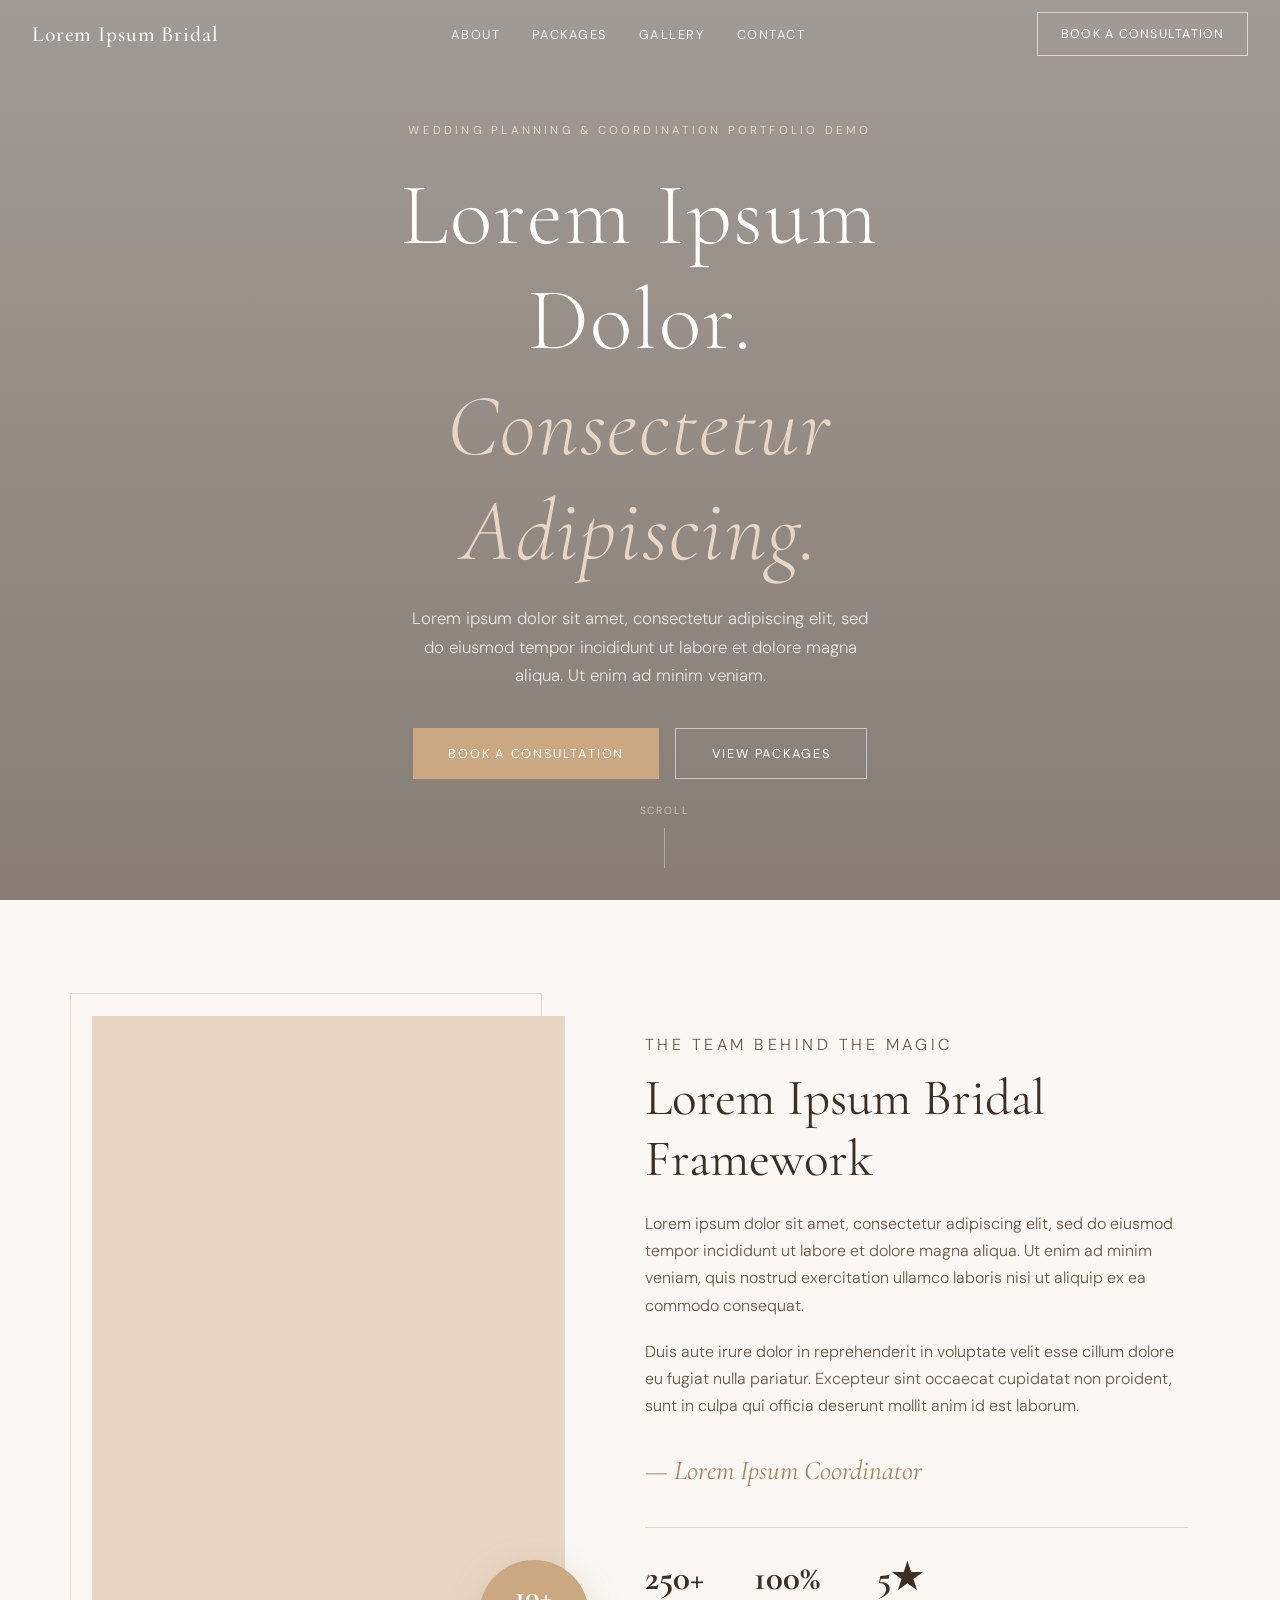
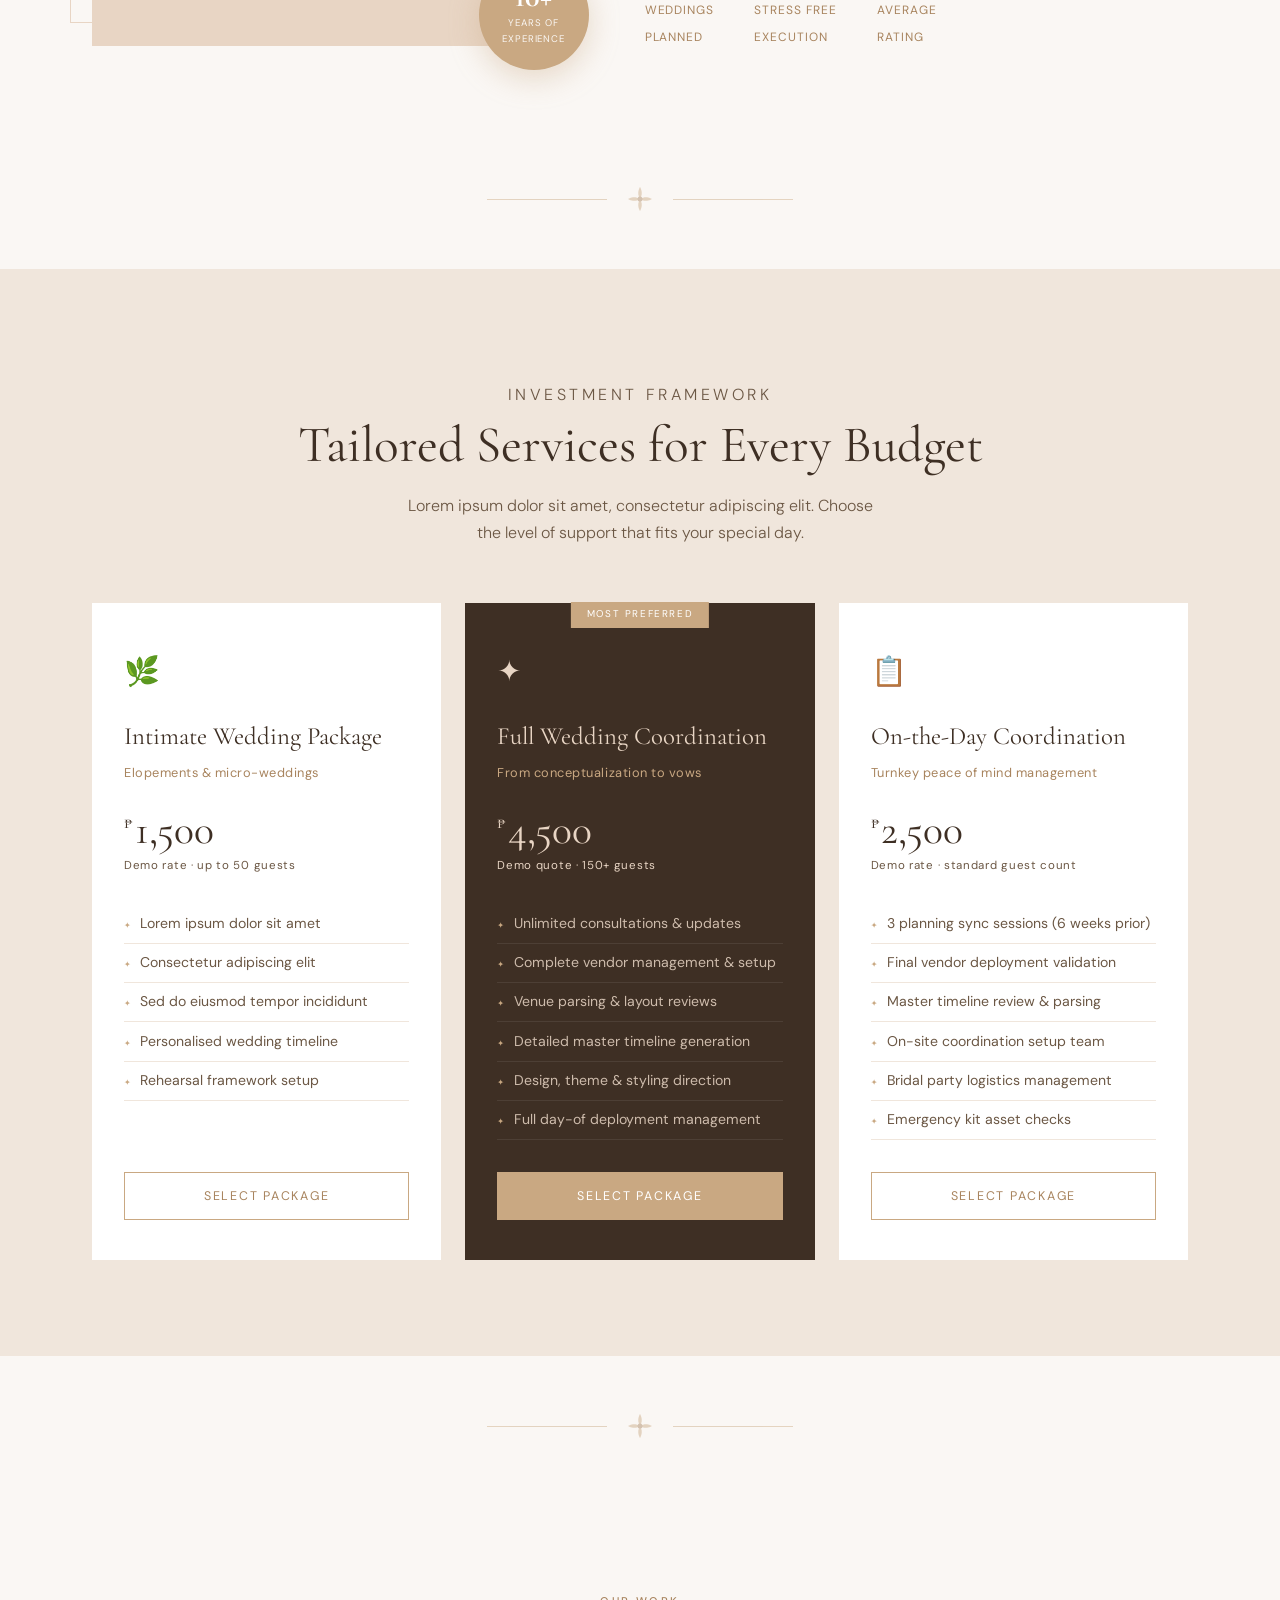
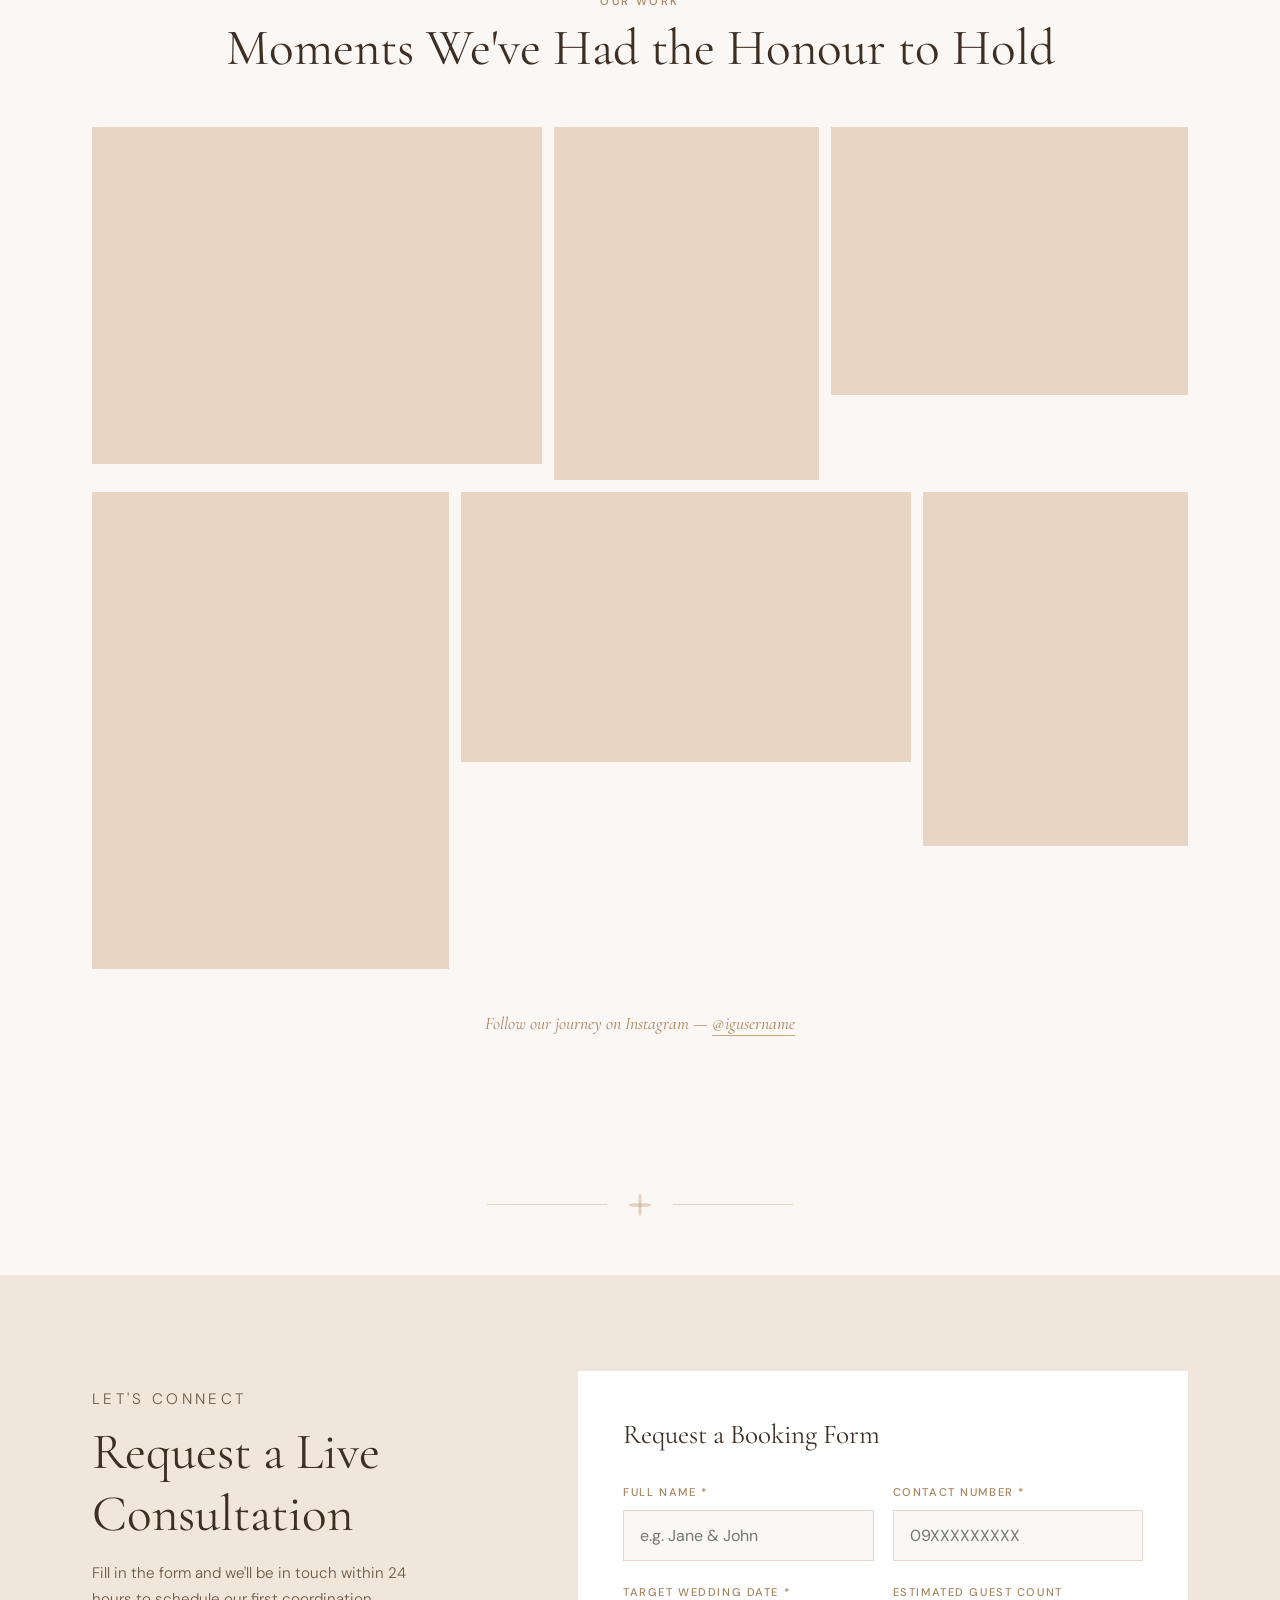
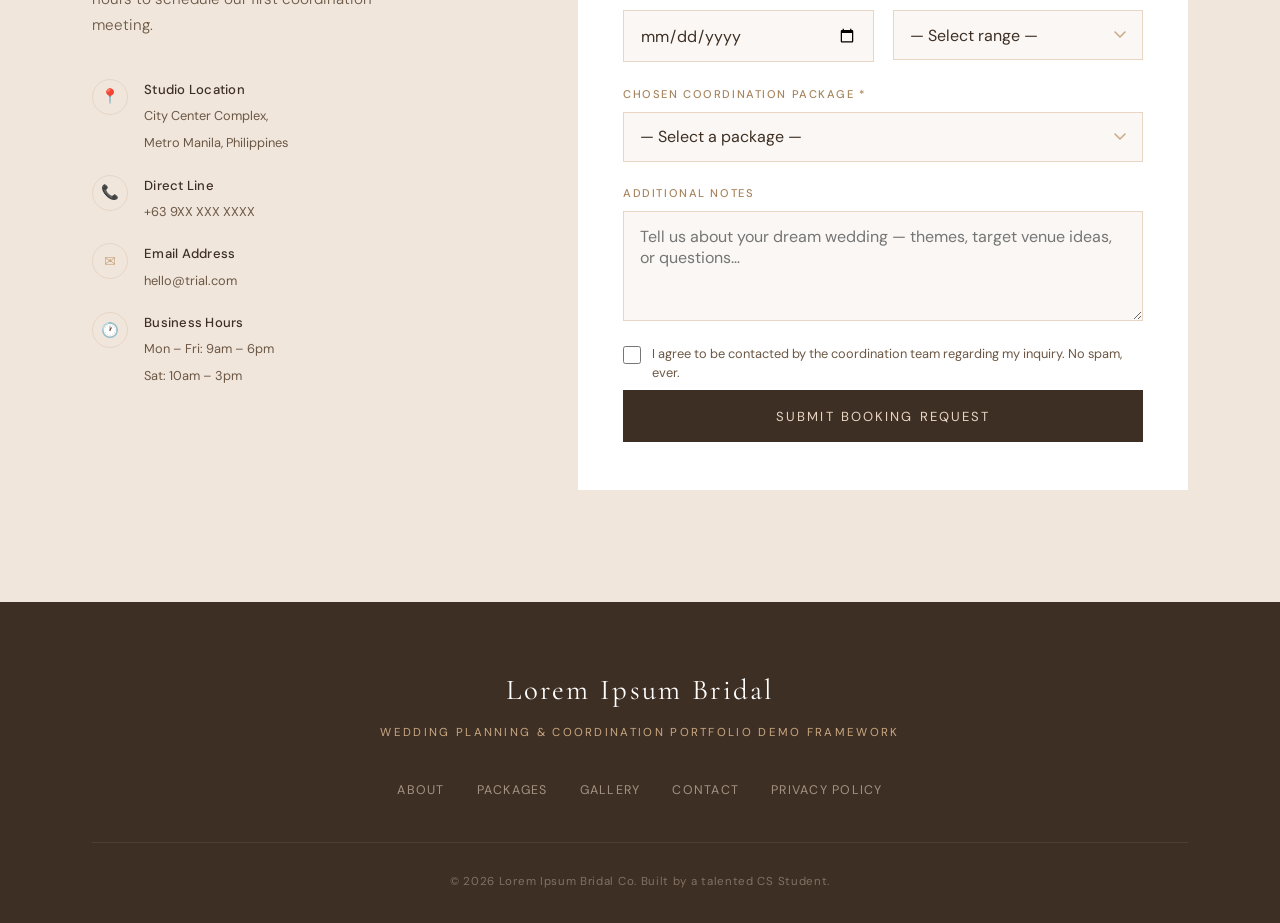
<file: index.html>
<!DOCTYPE html>
<html lang="en">
<head>
  <meta charset="UTF-8" />
  <meta name="viewport" content="width=device-width, initial-scale=1.0" />
  <title>Lorem Ipsum Wedding &amp; Coordination — Portfolio Demo</title>

  <link rel="preconnect" href="https://fonts.googleapis.com" />
  <link rel="preconnect" href="https://fonts.gstatic.com" crossorigin />
  <link
    href="https://fonts.googleapis.com/css2?family=Cormorant+Garamond:ital,wght@0,300;0,400;0,500;0,600;1,300;1,400&family=DM+Sans:wght@300;400;500&display=swap"
    rel="stylesheet"
  />
  <noscript>
    <style>
      body { font-family: Georgia, 'Times New Roman', serif; }
    </style>
  </noscript>

  <link rel="stylesheet" href="style.css" />
</head>
<body>

<nav id="main-nav" aria-label="Main navigation">
  <a href="#hero" class="nav-logo">Lorem Ipsum Bridal</a>
  <ul class="nav-links">
    <li><a href="#about">About</a></li>
    <li><a href="#packages">Packages</a></li>
    <li><a href="#gallery">Gallery</a></li>
    <li><a href="#booking">Contact</a></li>
  </ul>
  <button class="nav-cta" onclick="scrollToBooking()">Book a Consultation</button>
  <button class="hamburger" id="hamburger" aria-label="Toggle menu" aria-expanded="false">
    <span></span><span></span><span></span>
  </button>
</nav>

<div class="mobile-menu" id="mobile-menu" role="dialog" aria-modal="true" aria-label="Mobile navigation">
  <a href="#about"    onclick="closeMobileMenu()">About</a>
  <a href="#packages" onclick="closeMobileMenu()">Packages</a>
  <a href="#gallery"  onclick="closeMobileMenu()">Gallery</a>
  <a href="#booking"  onclick="closeMobileMenu()">Contact</a>
  <button class="btn-primary" onclick="closeMobileMenu(); scrollToBooking();">Book a Consultation</button>
</div>

<section id="hero">
  <div class="hero-bg"></div>
  <div class="hero-content">
    <p class="hero-eyebrow">Wedding Planning &amp; Coordination Portfolio Demo</p>
    <h1 class="hero-title">Lorem Ipsum Dolor.<br /><em>Consectetur Adipiscing.</em></h1>
    <p class="hero-sub">Lorem ipsum dolor sit amet, consectetur adipiscing elit, sed do eiusmod tempor incididunt ut labore et dolore magna aliqua. Ut enim ad minim veniam.</p>
    <div class="hero-actions">
      <button class="btn-primary" onclick="scrollToBooking()">Book a Consultation</button>
      <a href="#packages" class="btn-ghost">View Packages</a>
    </div>
  </div>
  <div class="scroll-hint" aria-hidden="true">Scroll</div>
</section>

<section id="about">
  <div class="container">
    <div class="about-grid">
      <div class="about-image-wrap reveal">
        <div class="about-img" role="img" aria-label="Placeholder portrait image"></div>
        <div class="about-badge" aria-label="10 years of coordination experience">
          <strong>10+</strong>
          <span>Years of<br>Experience</span>
        </div>
      </div>
      <div class="about-text reveal reveal-delay-2">
        <p class="section-label">The Team Behind The Magic</p>
        <h2 class="section-heading">Lorem Ipsum Bridal Framework</h2>
        <p>Lorem ipsum dolor sit amet, consectetur adipiscing elit, sed do eiusmod tempor incididunt ut labore et dolore magna aliqua. Ut enim ad minim veniam, quis nostrud exercitation ullamco laboris nisi ut aliquip ex ea commodo consequat.</p>
        <p>Duis aute irure dolor in reprehenderit in voluptate velit esse cillum dolore eu fugiat nulla pariatur. Excepteur sint occaecat cupidatat non proident, sunt in culpa qui officia deserunt mollit anim id est laborum.</p>
        <div class="about-signature">— Lorem Ipsum Coordinator</div>
        <div class="about-stats">
          <div class="stat"><strong>250+</strong><span>Weddings<br>Planned</span></div>
          <div class="stat"><strong>100%</strong><span>Stress Free<br>Execution</span></div>
          <div class="stat"><strong>5★</strong><span>Average<br>Rating</span></div>
        </div>
      </div>
    </div>
  </div>
</section>

<div class="divider" aria-hidden="true">
  <div class="divider-line"></div>
  <svg width="28" height="28" viewBox="0 0 28 28" fill="none">
    <path d="M14 2C14 2 18 8 14 14C10 8 14 2 14 2Z" fill="#C9A882"/>
    <path d="M14 26C14 26 18 20 14 14C10 20 14 26 14 26Z" fill="#C9A882"/>
    <path d="M2 14C2 14 8 10 14 14C8 18 2 14 2 14Z" fill="#C9A882"/>
    <path d="M26 14C26 14 20 10 14 14C20 18 26 14 26 14Z" fill="#C9A882"/>
    <circle cx="14" cy="14" r="2.5" fill="#A8845E"/>
  </svg>
  <div class="divider-line"></div>
</div>

<section id="packages">
  <div class="container">
    <div class="packages-header reveal">
      <p class="section-label">Investment Framework</p>
      <h2 class="section-heading">Tailored Services for Every Budget</h2>
      <p>Lorem ipsum dolor sit amet, consectetur adipiscing elit. Choose the level of support that fits your special day.</p>
    </div>
    <div class="packages-grid">

      <div class="package-card reveal reveal-delay-1">
        <div class="pkg-icon" aria-hidden="true">🌿</div>
        <div class="pkg-name">Intimate Wedding Package</div>
        <div class="pkg-tagline">Elopements &amp; micro-weddings</div>
        <div class="pkg-price"><sup>₱</sup>1,500</div>
        <div class="pkg-price-note">Demo rate · up to 50 guests</div>
        <ul class="pkg-features">
          <li>Lorem ipsum dolor sit amet</li>
          <li>Consectetur adipiscing elit</li>
          <li>Sed do eiusmod tempor incididunt</li>
          <li>Personalised wedding timeline</li>
          <li>Rehearsal framework setup</li>
        </ul>
        <button class="btn-select" onclick="selectPackage('Intimate Wedding — ₱1,500')">
          Select Package
        </button>
      </div>

      <div class="package-card featured reveal reveal-delay-2">
        <div class="pkg-tag">Most Preferred</div>
        <div class="pkg-icon" aria-hidden="true">✦</div>
        <div class="pkg-name">Full Wedding Coordination</div>
        <div class="pkg-tagline">From conceptualization to vows</div>
        <div class="pkg-price"><sup>₱</sup>4,500</div>
        <div class="pkg-price-note">Demo quote · 150+ guests</div>
        <ul class="pkg-features">
          <li>Unlimited consultations &amp; updates</li>
          <li>Complete vendor management &amp; setup</li>
          <li>Venue parsing &amp; layout reviews</li>
          <li>Detailed master timeline generation</li>
          <li>Design, theme &amp; styling direction</li>
          <li>Full day-of deployment management</li>
        </ul>
        <button class="btn-select" onclick="selectPackage('Full Planning — ₱4,500')">
          Select Package
        </button>
      </div>

      <div class="package-card reveal reveal-delay-3">
        <div class="pkg-icon" aria-hidden="true">📋</div>
        <div class="pkg-name">On-the-Day Coordination</div>
        <div class="pkg-tagline">Turnkey peace of mind management</div>
        <div class="pkg-price"><sup>₱</sup>2,500</div>
        <div class="pkg-price-note">Demo rate · standard guest count</div>
        <ul class="pkg-features">
          <li>3 planning sync sessions (6 weeks prior)</li>
          <li>Final vendor deployment validation</li>
          <li>Master timeline review &amp; parsing</li>
          <li>On-site coordination setup team</li>
          <li>Bridal party logistics management</li>
          <li>Emergency kit asset checks</li>
        </ul>
        <button class="btn-select" onclick="selectPackage('On-the-Day Coordination — ₱2,500')">
          Select Package
        </button>
      </div>

    </div>
  </div>
</section>

<div class="divider" aria-hidden="true">
  <div class="divider-line"></div>
  <svg width="28" height="28" viewBox="0 0 28 28" fill="none">
    <path d="M14 2C14 2 18 8 14 14C10 8 14 2 14 2Z" fill="#C9A882"/>
    <path d="M14 26C14 26 18 20 14 14C10 20 14 26 14 26Z" fill="#C9A882"/>
    <path d="M2 14C2 14 8 10 14 14C8 18 2 14 2 14Z" fill="#C9A882"/>
    <path d="M26 14C26 14 20 10 14 14C20 18 26 14 26 14Z" fill="#C9A882"/>
    <circle cx="14" cy="14" r="2.5" fill="#A8845E"/>
  </svg>
  <div class="divider-line"></div>
</div>

<section id="gallery">
  <div class="container">
    <div class="gallery-header reveal">
      <p class="section-label">Our Work</p>
      <h2 class="section-heading">Moments We've Had the Honour to Hold</h2>
    </div>
    <div class="gallery-grid" role="list" aria-label="Wedding photo gallery">
      <div class="gallery-item reveal"              role="listitem" aria-label="Elegant wedding ceremony">  <div class="gallery-item-inner g1"></div></div>
      <div class="gallery-item reveal reveal-delay-1" role="listitem" aria-label="Bridal portrait">           <div class="gallery-item-inner g2"></div></div>
      <div class="gallery-item reveal reveal-delay-2" role="listitem" aria-label="Reception details">         <div class="gallery-item-inner g3"></div></div>
      <div class="gallery-item reveal reveal-delay-1" role="listitem" aria-label="Floral arrangements">       <div class="gallery-item-inner g4"></div></div>
      <div class="gallery-item reveal reveal-delay-2" role="listitem" aria-label="First dance">               <div class="gallery-item-inner g5"></div></div>
      <div class="gallery-item reveal reveal-delay-3" role="listitem" aria-label="Table setting">             <div class="gallery-item-inner g6"></div></div>
    </div>
    <p class="gallery-cta reveal">
      Follow our journey on Instagram — <a href="#" aria-label="Instagram (placeholder)">@igusername</a>
    </p>
  </div>
</section>

<div class="divider" aria-hidden="true">
  <div class="divider-line"></div>
  <svg width="28" height="28" viewBox="0 0 28 28" fill="none">
    <path d="M14 2C14 2 18 8 14 14C10 8 14 2 14 2Z" fill="#C9A882"/>
    <path d="M14 26C14 26 18 20 14 14C10 20 14 26 14 26Z" fill="#C9A882"/>
    <path d="M2 14C2 14 8 10 14 14C8 18 2 14 2 14Z" fill="#C9A882"/>
    <path d="M26 14C26 14 20 10 14 14C20 18 26 14 26 14Z" fill="#C9A882"/>
    <circle cx="14" cy="14" r="2.5" fill="#A8845E"/>
  </svg>
  <div class="divider-line"></div>
</div>

<section id="booking">
  <div class="container">
    <div class="booking-wrapper">

      <div class="booking-info reveal">
        <p class="section-label">Let's Connect</p>
        <h2 class="section-heading">Request a Live Consultation</h2>
        <p>Fill in the form and we'll be in touch within 24 hours to schedule our first coordination meeting.</p>
        <div class="booking-details">
          <div class="booking-detail">
            <div class="booking-detail-icon" aria-hidden="true">📍</div>
            <div class="booking-detail-text">
              <strong>Studio Location</strong>
              <span>City Center Complex,<br>Metro Manila, Philippines</span>
            </div>
          </div>
          <div class="booking-detail">
            <div class="booking-detail-icon" aria-hidden="true">📞</div>
            <div class="booking-detail-text">
              <strong>Direct Line</strong>
              <span>+63 9XX XXX XXXX</span>
            </div>
          </div>
          <div class="booking-detail">
            <div class="booking-detail-icon" aria-hidden="true">✉️</div>
            <div class="booking-detail-text">
              <strong>Email Address</strong>
              <span>hello@trial.com</span>
            </div>
          </div>
          <div class="booking-detail">
            <div class="booking-detail-icon" aria-hidden="true">🕐</div>
            <div class="booking-detail-text">
              <strong>Business Hours</strong>
              <span>Mon – Fri: 9am – 6pm<br>Sat: 10am – 3pm</span>
            </div>
          </div>
        </div>
      </div>

      <div class="booking-form reveal reveal-delay-2">
        <h3 class="form-title">Request a Booking Form</h3>

        <form id="bookingForm" novalidate>
          <div class="form-row">
            <div class="form-group">
              <label for="clientName">Full Name *</label>
              <input type="text" id="clientName" name="clientName"
                     placeholder="e.g. Jane &amp; John"
                     autocomplete="name" />
              <span class="field-error" id="err-name">Please enter your full name.</span>
            </div>
            <div class="form-group">
              <label for="contactNumber">Contact Number *</label>
              <input type="tel" id="contactNumber" name="contactNumber"
                     placeholder="09XXXXXXXXX"
                     autocomplete="tel" />
              <span class="field-error" id="err-phone">Please enter a valid phone number.</span>
            </div>
          </div>

          <div class="form-row">
            <div class="form-group">
              <label for="weddingDate">Target Wedding Date *</label>
              <input type="date" id="weddingDate" name="weddingDate" />
              <span class="field-error" id="err-date">Please select a future wedding date.</span>
            </div>
            <div class="form-group">
              <label for="guestCount">Estimated Guest Count</label>
              <select id="guestCount" name="guestCount">
                <option value="">— Select range —</option>
                <option value="Under 50">Under 50</option>
                <option value="50–100">50–100</option>
                <option value="100–200">100–200</option>
                <option value="200+">200+</option>
              </select>
            </div>
          </div>

          <div class="form-group">
            <label for="chosenPackage">Chosen Coordination Package *</label>
            <select id="chosenPackage" name="chosenPackage">
              <option value="">— Select a package —</option>
              <option value="Intimate Wedding — ₱1,500">Intimate Wedding — ₱1,500</option>
              <option value="On-the-Day Coordination — ₱2,500">On-the-Day Coordination — ₱2,500</option>
              <option value="Full Planning — ₱4,500">Full Planning — ₱4,500</option>
            </select>
            <span class="field-error" id="err-package">Please choose a package.</span>
          </div>

          <div class="form-group">
            <label for="notes">Additional Notes</label>
            <textarea id="notes" name="notes"
              placeholder="Tell us about your dream wedding — themes, target venue ideas, or questions…"></textarea>
          </div>

          <div class="form-consent">
            <input type="checkbox" id="consent" name="consent" />
            <label for="consent">I agree to be contacted by the coordination team regarding my inquiry. No spam, ever.</label>
          </div>
          <span class="field-error" id="err-consent">Please confirm your consent to continue.</span>

          <button type="submit" class="btn-submit" id="submitBtn">
            <span class="spinner" aria-hidden="true"></span>
            <span id="submitBtnText">Submit Booking Request</span>
          </button>
        </form>
      </div>

    </div>
  </div>
</section>

<footer>
  <div class="container">
    <div class="footer-logo">Lorem Ipsum Bridal</div>
    <div class="footer-tagline">Wedding Planning &amp; Coordination Portfolio Demo Framework</div>
    <ul class="footer-links">
      <li><a href="#about">About</a></li>
      <li><a href="#packages">Packages</a></li>
      <li><a href="#gallery">Gallery</a></li>
      <li><a href="#booking">Contact</a></li>
      <li><a href="#">Privacy Policy</a></li>
    </ul>
    <div class="footer-divider"></div>
    <p class="footer-copy">© 2026 Lorem Ipsum Bridal Co. Built by a talented CS Student.</p>
  </div>
</footer>

<div class="modal-overlay" id="modalOverlay"
     role="dialog" aria-modal="true"
     aria-labelledby="modal-title" aria-describedby="modal-desc">
  <div class="modal">
    <div class="modal-icon" aria-hidden="true">🌸</div>
    <h3 id="modal-title">Booking Request Received!</h3>
    <p id="modal-desc">
      Thank you for testing the checkout interface framework. The JavaScript engine has successfully validated your inputs and compiled the server payload array dataset cleanly.
    </p>
    <div class="modal-summary" id="modalSummary" aria-label="Booking summary"></div>
    <button class="modal-close" id="modalClose">Close &amp; Return to Demo</button>
  </div>
</div>

<script src="script.js"></script>

</body>
</html>
</file>
<file: style.css>
:root {
  --cream:       #FAF7F4;
  --blush:       #F0E6DC;
  --champagne:   #E8D5C4;
  --gold:        #C9A882;
  --gold-dark:   #A8845E;
  --mocha:       #6B5744;
  --mocha-deep:  #3E2F24;
  --error:       #C97070;
  --white:       #FFFFFF;
  --transition:  0.3s ease;
  --nav-height: 68px;
}

*, *::before, *::after { box-sizing: border-box; margin: 0; padding: 0; }
html { scroll-behavior: smooth; }
body {
  font-family: 'DM Sans', system-ui, -apple-system, sans-serif;
  background: var(--cream);
  color: var(--mocha);
  line-height: 1.7;
  overflow-x: hidden;
}
h1, h2, h3, h4 {
  font-family: 'Cormorant Garamond', 'Palatino Linotype', Palatino, Georgia, serif;
  font-weight: 400;
  line-height: 1.2;
}
img { display: block; width: 100%; }
a   { color: inherit; text-decoration: none; }

.container {
  max-width: 1160px;
  margin: 0 auto;
  padding: 0 2rem;
}
.section-label {
  font-family: 'DM Sans', sans-serif;
  font-size: 0.7rem;
  font-weight: 500;
  letter-spacing: 0.22em;
  text-transform: uppercase;
  color: var(--gold-dark);
}
.section-heading {
  font-size: clamp(2rem, 4vw, 3.2rem);
  color: var(--mocha-deep);
  margin-top: 0.4rem;
}

.divider {
  display: flex;
  align-items: center;
  justify-content: center;
  margin: 3.5rem auto;
  gap: 1.2rem;
  opacity: 0.45;
}
.divider svg { flex-shrink: 0; }
.divider-line {
  height: 1px;
  background: var(--gold);
  flex: 1;
  max-width: 120px;
}

nav {
  position: fixed;
  top: 0; left: 0; right: 0;
  z-index: 100;
  height: var(--nav-height);
  padding: 0 2rem;
  display: flex;
  align-items: center;
  justify-content: space-between;
  transition: background var(--transition), box-shadow var(--transition);
}
nav.scrolled {
  background: rgba(250,247,244,0.96);
  box-shadow: 0 1px 20px rgba(107,87,68,0.08);
  backdrop-filter: blur(8px);
  -webkit-backdrop-filter: blur(8px);
}
.nav-logo {
  font-family: 'Cormorant Garamond', Georgia, serif;
  font-size: 1.35rem;
  font-weight: 500;
  color: var(--white);
  letter-spacing: 0.04em;
  transition: color var(--transition);
}
nav.scrolled .nav-logo { color: var(--mocha-deep); }

.nav-links {
  display: flex;
  gap: 2rem;
  list-style: none;
}
.nav-links a {
  font-size: 0.8rem;
  letter-spacing: 0.12em;
  text-transform: uppercase;
  color: rgba(255,255,255,0.85);
  transition: color var(--transition);
}
nav.scrolled .nav-links a { color: var(--mocha); }
.nav-links a:hover { color: var(--gold); }

.nav-cta {
  font-size: 0.78rem;
  letter-spacing: 0.1em;
  text-transform: uppercase;
  padding: 0.55rem 1.4rem;
  border: 1px solid rgba(255,255,255,0.6);
  color: var(--white);
  background: transparent;
  font-family: 'DM Sans', sans-serif;
  cursor: pointer;
  transition: all var(--transition);
  min-height: 44px;
}
nav.scrolled .nav-cta { border-color: var(--gold); color: var(--gold-dark); }
.nav-cta:hover { background: var(--gold); border-color: var(--gold); color: var(--white); }

.hamburger {
  display: none;
  flex-direction: column;
  gap: 5px;
  background: none;
  border: none;
  padding: 8px;
  cursor: pointer;
  min-width: 44px;
  min-height: 44px;
  align-items: center;
  justify-content: center;
}
.hamburger span {
  width: 24px;
  height: 1.5px;
  background: var(--white);
  display: block;
  transition: all var(--transition);
}
nav.scrolled .hamburger span { background: var(--mocha-deep); }
.hamburger.open span:nth-child(1) { transform: translateY(6.5px) rotate(45deg); }
.hamburger.open span:nth-child(2) { opacity: 0; }
.hamburger.open span:nth-child(3) { transform: translateY(-6.5px) rotate(-45deg); }

.mobile-menu {
  display: none;
  position: fixed;
  inset: 0;
  background: var(--cream);
  z-index: 99;
  flex-direction: column;
  align-items: center;
  justify-content: center;
  gap: 2.5rem;
}
.mobile-menu.open { display: flex; }
.mobile-menu a {
  font-family: 'Cormorant Garamond', Georgia, serif;
  font-size: 2rem;
  color: var(--mocha-deep);
  letter-spacing: 0.04em;
  padding: 0.4rem 1rem;
  min-height: 44px;
  display: flex;
  align-items: center;
}
.mobile-menu a:hover { color: var(--gold); }
.mobile-menu .btn-primary { min-height: 52px; width: auto; padding: 0.9rem 2.4rem; }

#hero {
  position: relative;
  min-height: 100vh;
  display: flex;
  align-items: center;
  justify-content: center;
  text-align: center;
  overflow: hidden;
}
.hero-bg {
  position: absolute;
  inset: 0;
  background:
    linear-gradient(to bottom, rgba(40,25,15,0.42) 0%, rgba(40,25,15,0.55) 100%),
    url('https://images.unsplash.com/photo-1519741497674-611481863552?w=1600&q=80') center/cover no-repeat;
  transform: scale(1.04);
  transition: transform 8s ease;
}
#hero.loaded .hero-bg { transform: scale(1); }

.hero-content {
  position: relative;
  z-index: 2;
  max-width: 760px;
  padding: 2rem;
}
.hero-eyebrow {
  font-family: 'DM Sans', sans-serif;
  font-size: 0.72rem;
  letter-spacing: 0.28em;
  text-transform: uppercase;
  color: var(--champagne);
  margin-bottom: 1.4rem;
  opacity: 0;
  transform: translateY(14px);
  animation: fadeUp 0.8s 0.3s forwards;
}
.hero-title {
  font-size: clamp(3rem, 7vw, 5.5rem);
  font-weight: 300;
  color: var(--white);
  letter-spacing: 0.02em;
  opacity: 0;
  transform: translateY(18px);
  animation: fadeUp 0.9s 0.5s forwards;
}
.hero-title em { font-style: italic; color: var(--champagne); }
.hero-sub {
  margin: 1.2rem auto 0;
  font-size: 1.05rem;
  font-weight: 300;
  color: rgba(255,255,255,0.8);
  max-width: 480px;
  opacity: 0;
  transform: translateY(14px);
  animation: fadeUp 0.9s 0.75s forwards;
}
.hero-actions {
  margin-top: 2.4rem;
  display: flex;
  gap: 1rem;
  justify-content: center;
  flex-wrap: wrap;
  opacity: 0;
  transform: translateY(14px);
  animation: fadeUp 0.9s 1s forwards;
}

.btn-primary {
  display: inline-flex;
  align-items: center;
  justify-content: center;
  min-height: 48px;
  padding: 0.85rem 2.2rem;
  background: var(--gold);
  color: var(--white);
  font-family: 'DM Sans', sans-serif;
  font-size: 0.8rem;
  letter-spacing: 0.14em;
  text-transform: uppercase;
  cursor: pointer;
  border: none;
  transition: background var(--transition), transform var(--transition);
}
.btn-primary:hover  { background: var(--gold-dark); transform: translateY(-2px); }
.btn-primary:active { transform: translateY(0); }

.btn-ghost {
  display: inline-flex;
  align-items: center;
  justify-content: center;
  min-height: 48px;
  padding: 0.85rem 2.2rem;
  border: 1px solid rgba(255,255,255,0.55);
  color: var(--white);
  font-family: 'DM Sans', sans-serif;
  font-size: 0.8rem;
  letter-spacing: 0.14em;
  text-transform: uppercase;
  cursor: pointer;
  background: transparent;
  transition: all var(--transition);
}
.btn-ghost:hover  { background: rgba(255,255,255,0.12); transform: translateY(-2px); }
.btn-ghost:active { transform: translateY(0); }

.scroll-hint {
  position: absolute;
  bottom: 2rem;
  left: 50%;
  transform: translateX(-50%);
  display: flex;
  flex-direction: column;
  align-items: center;
  gap: 0.5rem;
  color: rgba(255,255,255,0.5);
  font-size: 0.65rem;
  letter-spacing: 0.18em;
  text-transform: uppercase;
  animation: fadeUp 1s 1.4s both;
}
.scroll-hint::after {
  content: '';
  width: 1px;
  height: 40px;
  background: rgba(255,255,255,0.35);
  animation: scrollLine 1.8s 1.6s infinite;
}

#about { padding: 7rem 0 5rem; background: var(--cream); }

.about-grid {
  display: grid;
  grid-template-columns: 1fr 1.15fr;
  gap: 5rem;
  align-items: center;
}
.about-image-wrap { position: relative; }
.about-image-wrap::before {
  content: '';
  position: absolute;
  top: -1.4rem; left: -1.4rem;
  right: 1.4rem; bottom: 1.4rem;
  border: 1px solid var(--champagne);
  z-index: 0;
}
.about-img {
  position: relative;
  z-index: 1;
  width: 100%;
  aspect-ratio: 3/4;
  background: var(--champagne)
    url('https://images.unsplash.com/photo-1511285560929-80b456fea0bc?w=800&q=80')
    center/cover no-repeat;
}
.about-badge {
  position: absolute;
  bottom: -1.5rem;
  right: -1.5rem;
  z-index: 2;
  width: 110px;
  height: 110px;
  background: var(--gold);
  border-radius: 50%;
  display: flex;
  flex-direction: column;
  align-items: center;
  justify-content: center;
  text-align: center;
  color: var(--white);
  box-shadow: 0 8px 30px rgba(201,168,130,0.4);
}
.about-badge strong {
  font-family: 'Cormorant Garamond', Georgia, serif;
  font-size: 1.9rem;
  line-height: 1;
}
.about-badge span {
  font-size: 0.6rem;
  letter-spacing: 0.1em;
  text-transform: uppercase;
  margin-top: 0.2rem;
  opacity: 0.9;
}
.about-text .section-label { margin-bottom: 0.6rem; }
.about-text p {
  color: var(--mocha);
  font-size: 1rem;
  font-weight: 300;
  margin-top: 1.2rem;
}
.about-signature {
  margin-top: 1.8rem;
  font-family: 'Cormorant Garamond', Georgia, serif;
  font-style: italic;
  font-size: 1.7rem;
  color: var(--gold-dark);
}
.about-stats {
  display: flex;
  gap: 2.5rem;
  margin-top: 2rem;
  padding-top: 2rem;
  border-top: 1px solid var(--champagne);
}
.stat strong {
  display: block;
  font-family: 'Cormorant Garamond', Georgia, serif;
  font-size: 2.2rem;
  color: var(--mocha-deep);
  line-height: 1;
}
.stat span {
  font-size: 0.75rem;
  letter-spacing: 0.08em;
  color: var(--gold-dark);
  text-transform: uppercase;
}

#packages { padding: 6rem 0; background: var(--blush); }
.packages-header { text-align: center; margin-bottom: 3.5rem; }
.packages-header p {
  margin: 1rem auto 0;
  font-size: 1rem;
  font-weight: 300;
  color: var(--mocha);
  max-width: 480px;
}
.packages-grid {
  display: grid;
  grid-template-columns: repeat(3, 1fr);
  gap: 1.5rem;
}
.package-card {
  background: var(--white);
  padding: 2.8rem 2rem 2.5rem;
  position: relative;
  display: flex;
  flex-direction: column;
  transition: transform var(--transition), box-shadow var(--transition);
}
.package-card:hover {
  transform: translateY(-6px);
  box-shadow: 0 18px 50px rgba(107,87,68,0.12);
}
.package-card.featured { background: var(--mocha-deep); color: var(--champagne); }
.package-card.featured .pkg-name,
.package-card.featured .pkg-price,
.package-card.featured .pkg-price-note { color: var(--champagne); }
.package-card.featured .pkg-features li  { color: rgba(232,213,196,0.85); }
.package-card.featured .pkg-features li::before { color: var(--gold); }

.pkg-tag {
  position: absolute;
  top: -1px;
  left: 50%;
  transform: translateX(-50%);
  background: var(--gold);
  color: var(--white);
  font-size: 0.62rem;
  letter-spacing: 0.16em;
  text-transform: uppercase;
  padding: 0.3rem 1rem;
  white-space: nowrap;
}
.pkg-icon  { font-size: 1.8rem; margin-bottom: 1.2rem; }
.pkg-name  { font-family: 'Cormorant Garamond', Georgia, serif; font-size: 1.55rem; color: var(--mocha-deep); margin-bottom: 0.3rem; }
.pkg-tagline { font-size: 0.8rem; color: var(--gold-dark); letter-spacing: 0.04em; margin-bottom: 1.6rem; }
.package-card.featured .pkg-tagline { color: var(--gold); }
.pkg-price { font-family: 'Cormorant Garamond', Georgia, serif; font-size: 2.6rem; color: var(--mocha-deep); line-height: 1; }
.pkg-price sup { font-size: 1.1rem; vertical-align: super; margin-right: 0.1rem; }
.pkg-price-note { font-size: 0.72rem; color: var(--mocha); letter-spacing: 0.06em; margin-top: 0.3rem; margin-bottom: 1.8rem; }
.pkg-features { list-style: none; flex: 1; margin-bottom: 2rem; }
.pkg-features li {
  font-size: 0.88rem;
  color: var(--mocha);
  padding: 0.45rem 0;
  border-bottom: 1px solid var(--blush);
  display: flex;
  align-items: flex-start;
  gap: 0.6rem;
}
.package-card.featured .pkg-features li { border-bottom-color: rgba(255,255,255,0.08); }
.pkg-features li::before {
  content: '✦';
  font-size: 0.5rem;
  color: var(--gold);
  margin-top: 0.45rem;
  flex-shrink: 0;
}

.btn-select {
  width: 100%;
  min-height: 48px;
  padding: 0.9rem 1rem;
  font-family: 'DM Sans', sans-serif;
  font-size: 0.78rem;
  letter-spacing: 0.14em;
  text-transform: uppercase;
  cursor: pointer;
  background: transparent;
  border: 1px solid var(--gold);
  color: var(--gold-dark);
  transition: all var(--transition);
}
.btn-select:hover  { background: var(--gold); color: var(--white); }
.btn-select:active { background: var(--gold-dark); color: var(--white); }
.package-card.featured .btn-select { background: var(--gold); border-color: var(--gold); color: var(--white); }
.package-card.featured .btn-select:hover { background: var(--gold-dark); border-color: var(--gold-dark); }

#gallery { padding: 6rem 0; background: var(--cream); }
.gallery-header { text-align: center; margin-bottom: 3rem; }

.gallery-grid {
  display: grid;
  grid-template-columns: repeat(12, 1fr);
  gap: 0.75rem;
}
.gallery-item:nth-child(1) { grid-column: 1 / 6;  grid-row: 1; aspect-ratio: 4/3; }
.gallery-item:nth-child(2) { grid-column: 6 / 9;  grid-row: 1; aspect-ratio: 3/4; }
.gallery-item:nth-child(3) { grid-column: 9 / 13; grid-row: 1; aspect-ratio: 4/3; }
.gallery-item:nth-child(4) { grid-column: 1 / 5;  grid-row: 2; aspect-ratio: 3/4; }
.gallery-item:nth-child(5) { grid-column: 5 / 10; grid-row: 2; aspect-ratio: 5/3; }
.gallery-item:nth-child(6) { grid-column: 10/ 13; grid-row: 2; aspect-ratio: 3/4; }

.gallery-item {
  overflow: hidden;
  background: var(--champagne);
  position: relative;
}
.gallery-item::after {
  content: '';
  position: absolute;
  inset: 0;
  background: linear-gradient(to top, rgba(62,47,36,0.35) 0%, transparent 55%);
  opacity: 0;
  transition: opacity var(--transition);
  pointer-events: none;
}
.gallery-item:hover::after { opacity: 1; }

.g1 { background: url('https://images.unsplash.com/photo-1465495976277-4387d4b0b4c6?w=900&q=80') center/cover no-repeat; }
.g2 { background: url('https://images.unsplash.com/photo-1530023367847-a683933f4172?w=600&q=80') center/cover no-repeat; }
.g3 { background: url('https://images.unsplash.com/photo-1549451371-64aa98a6f660?w=800&q=80') center/cover no-repeat; }
.g4 { background: url('https://images.unsplash.com/photo-1606216794074-735e91aa2c92?w=600&q=80') center/cover no-repeat; }
.g5 { background: url('https://images.unsplash.com/photo-1511795409834-ef04bbd61622?w=900&q=80') center/cover no-repeat; }
.g6 { background: url('https://images.unsplash.com/photo-1520854221256-17451cc331bf?w=600&q=80') center/cover no-repeat; }

.gallery-item-inner {
  width: 100%;
  height: 100%;
  min-height: 220px;
  background-size: cover !important;
  background-position: center !important;
  background-repeat: no-repeat !important;
  transition: transform 0.6s ease;
}
.gallery-item:hover .gallery-item-inner { transform: scale(1.05); }

.gallery-cta {
  text-align: center;
  margin-top: 2.5rem;
  font-family: 'Cormorant Garamond', Georgia, serif;
  font-style: italic;
  font-size: 1.1rem;
  color: var(--gold-dark);
}
.gallery-cta a {
  border-bottom: 1px solid var(--gold);
  padding-bottom: 1px;
  transition: color var(--transition);
}
.gallery-cta a:hover { color: var(--mocha-deep); }

#booking { padding: 6rem 0 7rem; background: var(--blush); }
.booking-wrapper {
  display: grid;
  grid-template-columns: 1fr 1.5fr;
  gap: 5rem;
  align-items: start;
}
.booking-info .section-label { margin-bottom: 0.6rem; }
.booking-info p {
  font-size: 0.95rem;
  font-weight: 300;
  color: var(--mocha);
  margin-top: 1rem;
  max-width: 320px;
}
.booking-details {
  margin-top: 2.5rem;
  display: flex;
  flex-direction: column;
  gap: 1.2rem;
}
.booking-detail { display: flex; align-items: flex-start; gap: 1rem; }
.booking-detail-icon {
  width: 36px;
  height: 36px;
  border: 1px solid var(--champagne);
  border-radius: 50%;
  display: flex;
  align-items: center;
  justify-content: center;
  font-size: 0.9rem;
  flex-shrink: 0;
  color: var(--gold);
}
.booking-detail-text strong {
  display: block;
  font-size: 0.82rem;
  font-family: 'DM Sans', sans-serif;
  font-weight: 500;
  color: var(--mocha-deep);
  letter-spacing: 0.02em;
}
.booking-detail-text span { font-size: 0.8rem; color: var(--mocha); }

.booking-form {
  background: var(--white);
  padding: 3rem 2.8rem;
}
.form-title {
  font-family: 'Cormorant Garamond', Georgia, serif;
  font-size: 1.7rem;
  color: var(--mocha-deep);
  margin-bottom: 2rem;
}
.form-row {
  display: grid;
  grid-template-columns: 1fr 1fr;
  gap: 1.2rem;
}
.form-group {
  display: flex;
  flex-direction: column;
  margin-bottom: 1.4rem;
}
.form-group label {
  font-size: 0.7rem;
  letter-spacing: 0.14em;
  text-transform: uppercase;
  color: var(--gold-dark);
  margin-bottom: 0.5rem;
  font-weight: 500;
}
.form-group input,
.form-group select,
.form-group textarea {
  width: 100%;
  padding: 0.85rem 1rem;
  border: 1px solid var(--champagne);
  background: var(--cream);
  font-family: 'DM Sans', sans-serif;
  font-size: 1rem;
  color: var(--mocha-deep);
  outline: none;
  border-radius: 0;
  -webkit-appearance: none;
  appearance: none;
  transition: border-color var(--transition), box-shadow var(--transition);
}
.form-group input:focus,
.form-group select:focus,
.form-group textarea:focus {
  border-color: var(--gold);
  box-shadow: 0 0 0 3px rgba(201,168,130,0.15);
}
.form-group input.error,
.form-group select.error,
.form-group textarea.error {
  border-color: var(--error);
  box-shadow: 0 0 0 3px rgba(201,112,112,0.1);
}
.form-group select {
  background-image: url("data:image/svg+xml,%3Csvg xmlns='http://www.w3.org/2000/svg' width='12' height='8' viewBox='0 0 12 8'%3E%3Cpath d='M1 1l5 5 5-5' stroke='%23C9A882' stroke-width='1.5' fill='none' stroke-linecap='round'/%3E%3C/svg%3E");
  background-repeat: no-repeat;
  background-position: right 1rem center;
  background-color: var(--cream);
  padding-right: 2.5rem;
  cursor: pointer;
}
.form-group textarea { resize: vertical; min-height: 110px; }

.field-error {
  font-size: 0.72rem;
  color: var(--error);
  margin-top: 0.35rem;
  display: none;
}
.field-error.visible { display: block; }

.form-consent {
  display: flex;
  align-items: flex-start;
  gap: 0.7rem;
  margin-bottom: 0.5rem;
}
.form-consent input[type="checkbox"] {
  width: 18px;
  height: 18px;
  flex-shrink: 0;
  margin-top: 2px;
  accent-color: var(--gold);
  cursor: pointer;
}
.form-consent label {
  font-size: 0.8rem;
  color: var(--mocha);
  cursor: pointer;
  text-transform: none;
  letter-spacing: 0;
  font-weight: 400;
  line-height: 1.5;
}
#err-consent { margin-bottom: 1.2rem; }

.btn-submit {
  width: 100%;
  min-height: 52px;
  padding: 1rem;
  background: var(--mocha-deep);
  color: var(--champagne);
  font-family: 'DM Sans', sans-serif;
  font-size: 0.82rem;
  letter-spacing: 0.16em;
  text-transform: uppercase;
  border: none;
  cursor: pointer;
  transition: background var(--transition), transform var(--transition);
  display: flex;
  align-items: center;
  justify-content: center;
  gap: 0.6rem;
}
.btn-submit:hover:not(:disabled) { background: var(--gold-dark); transform: translateY(-2px); }
.btn-submit:disabled { opacity: 0.65; cursor: not-allowed; transform: none; }
.btn-submit .spinner {
  display: none;
  width: 16px;
  height: 16px;
  border: 2px solid rgba(232,213,196,0.4);
  border-top-color: var(--champagne);
  border-radius: 50%;
  animation: spin 0.7s linear infinite;
  flex-shrink: 0;
}
.btn-submit.loading .spinner { display: block; }
@keyframes spin { to { transform: rotate(360deg); } }

.modal-overlay {
  position: fixed;
  inset: 0;
  background: rgba(62,47,36,0.65);
  backdrop-filter: blur(6px);
  -webkit-backdrop-filter: blur(6px);
  z-index: 999;
  display: flex;
  align-items: center;
  justify-content: center;
  padding: 1.5rem;
  opacity: 0;
  pointer-events: none;
  transition: opacity 0.35s ease;
}
.modal-overlay.active { opacity: 1; pointer-events: all; }
.modal {
  background: var(--white);
  max-width: 480px;
  width: 100%;
  padding: 3rem 2.5rem 2.5rem;
  text-align: center;
  transform: translateY(20px) scale(0.97);
  transition: transform 0.35s ease;
  position: relative;
  max-height: 90vh;
  overflow-y: auto;
}
.modal-overlay.active .modal { transform: translateY(0) scale(1); }
.modal-icon {
  width: 64px; height: 64px;
  margin: 0 auto 1.5rem;
  border-radius: 50%;
  background: linear-gradient(135deg, var(--champagne), var(--gold));
  display: flex;
  align-items: center;
  justify-content: center;
  font-size: 1.6rem;
}
.modal h3 { font-family: 'Cormorant Garamond', Georgia, serif; font-size: 2rem; color: var(--mocha-deep); margin-bottom: 0.8rem; }
.modal p  { font-size: 0.92rem; color: var(--mocha); line-height: 1.75; font-weight: 300; }
.modal-summary {
  margin: 1.5rem 0;
  background: var(--blush);
  padding: 1.2rem 1.5rem;
  text-align: left;
}
.modal-summary-row {
  display: flex;
  justify-content: space-between;
  gap: 1rem;
  font-size: 0.82rem;
  padding: 0.35rem 0;
  border-bottom: 1px solid var(--champagne);
}
.modal-summary-row:last-child { border-bottom: none; }
.modal-summary-row span:first-child { color: var(--gold-dark); font-weight: 500; flex-shrink: 0; }
.modal-summary-row span:last-child  { color: var(--mocha-deep); text-align: right; }
.modal-close {
  margin-top: 1.8rem;
  width: 100%;
  min-height: 48px;
  padding: 0.9rem;
  background: var(--gold);
  color: var(--white);
  font-family: 'DM Sans', sans-serif;
  font-size: 0.8rem;
  letter-spacing: 0.14em;
  text-transform: uppercase;
  border: none;
  cursor: pointer;
  transition: background var(--transition);
}
.modal-close:hover { background: var(--gold-dark); }

footer {
  background: var(--mocha-deep);
  color: var(--champagne);
  padding: 4rem 0 2rem;
  text-align: center;
}
.footer-logo    { font-family: 'Cormorant Garamond', Georgia, serif; font-size: 1.8rem; letter-spacing: 0.08em; color: var(--white); margin-bottom: 0.5rem; }
.footer-tagline { font-size: 0.72rem; letter-spacing: 0.2em; text-transform: uppercase; color: var(--gold); margin-bottom: 2rem; }
.footer-links   { display: flex; justify-content: center; flex-wrap: wrap; gap: 1rem 2rem; list-style: none; margin-bottom: 2.5rem; }
.footer-links a { font-size: 0.78rem; letter-spacing: 0.1em; text-transform: uppercase; color: rgba(232,213,196,0.6); transition: color var(--transition); }
.footer-links a:hover { color: var(--gold); }
.footer-divider { height: 1px; background: rgba(255,255,255,0.08); margin-bottom: 1.8rem; }
.footer-copy    { font-size: 0.72rem; color: rgba(232,213,196,0.4); letter-spacing: 0.06em; }

@keyframes fadeUp { to { opacity: 1; transform: translateY(0); } }
@keyframes scrollLine {
  0%   { transform: scaleY(0); transform-origin: top; }
  50%  { transform: scaleY(1); transform-origin: top; }
  51%  { transform: scaleY(1); transform-origin: bottom; }
  100% { transform: scaleY(0); transform-origin: bottom; }
}

.reveal {
  opacity: 0;
  transform: translateY(30px);
  transition: opacity 0.7s ease, transform 0.7s ease;
}
.reveal.visible        { opacity: 1; transform: translateY(0); }
.reveal-delay-1 { transition-delay: 0.1s; }
.reveal-delay-2 { transition-delay: 0.2s; }
.reveal-delay-3 { transition-delay: 0.3s; }

@media (max-width: 900px) {
  .nav-links, .nav-cta { display: none; }
  .hamburger            { display: flex; }
  .about-grid           { grid-template-columns: 1fr; gap: 3rem; }
  .about-image-wrap     { max-width: 420px; margin: 0 auto; }
  .packages-grid        { grid-template-columns: 1fr; max-width: 440px; margin: 0 auto; }
  .gallery-grid         { grid-template-columns: 1fr 1fr; }
  .gallery-item:nth-child(1),
  .gallery-item:nth-child(2),
  .gallery-item:nth-child(3),
  .gallery-item:nth-child(4),
  .gallery-item:nth-child(5),
  .gallery-item:nth-child(6) {
    grid-column: auto;
    grid-row: auto;
    aspect-ratio: 4/3;
  }
  .booking-wrapper      { grid-template-columns: 1fr; gap: 3rem; }
  .booking-info p       { max-width: 100%; }
  .form-row             { grid-template-columns: 1fr; }
}

@media (max-width: 560px) {
  .gallery-grid         { grid-template-columns: 1fr; }
  .about-stats          { flex-wrap: wrap; gap: 1.5rem; }
  .booking-form         { padding: 2rem 1.4rem; }
  .modal                { padding: 2.5rem 1.4rem 2rem; }
  .hero-actions         { flex-direction: column; align-items: stretch; }
  .btn-primary, .btn-ghost { width: 100%; text-align: center; }
}

@media (max-width: 375px) {
  .container            { padding: 0 1.2rem; }
  .booking-form         { padding: 1.8rem 1.2rem; }
  .modal                { padding: 2rem 1.2rem 1.8rem; }
  .about-stats          { gap: 1rem; }
  .pkg-price            { font-size: 2rem; }
  .packages-grid        { max-width: 100%; }
}

@media (prefers-reduced-motion: reduce) {
  *, *::before, *::after {
    animation-duration: 0.01ms !important;
    transition-duration: 0.01ms !important;
  }
}
</file>
